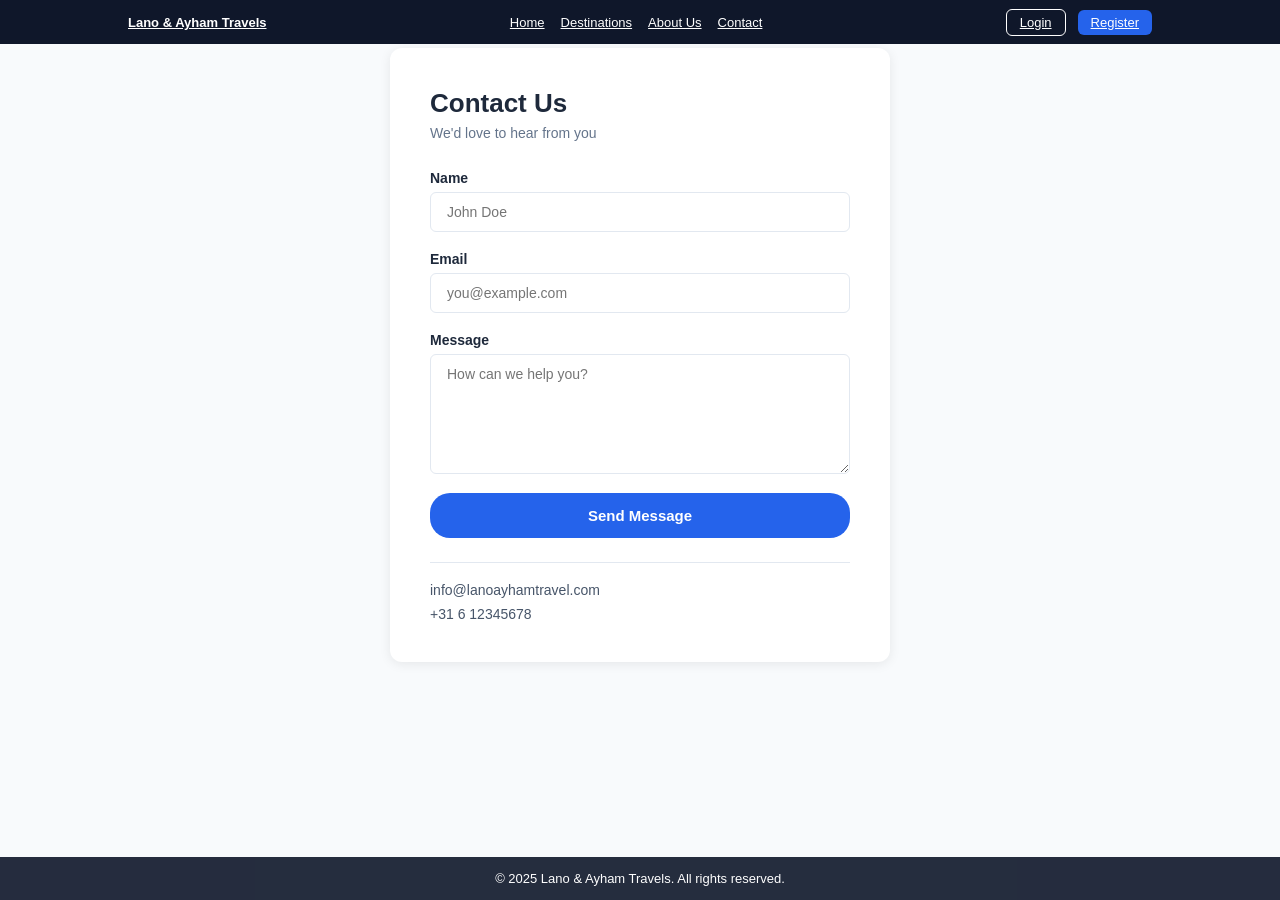
<file: contact.html>
<!DOCTYPE html>
<html lang="nl">
  <head>
    <meta charset="UTF-8" />
    <meta name="viewport" content="width=device-width, initial-scale=1.0" />
    <title>Lano & Ayham Travels - Contact</title>
    <link rel="stylesheet" href="css/style.css" />
    <link rel="stylesheet" href="css/contact.css" />
  </head>
  <body>

    <header class="navbar">
      <div class="logo">
        <a href="index.php">Lano & Ayham Travels</a>
      </div>

      <nav class="nav-menu">
        <ul class="nav-lijst">
          <li><a href="index.php">Home</a></li>
          <li><a href="destinations.php">Destinations</a></li>
          <li><a href="overons.html">About Us</a></li>
          <li><a href="contact.html" class="nav-actief">Contact</a></li>
        </ul>
      </nav>

      <div class="nav-knoppen">
        <a href="login.php" class="login-knop">Login</a>
        <a href="registreren.php" class="register-knop">Register</a>
      </div>
    </header>

    <main>
      <section class="contact-sectie">
        <div class="contact-kaart">
          <h1 class="contact-titel">Contact Us</h1>
          <p class="contact-subtitel">We'd love to hear from you</p>

          <form class="contact-form" action="php/contact-versturen.php" method="POST">
            <div class="form-veld">
              <label>Name</label>
              <input type="text" name="naam" placeholder="John Doe" />
            </div>
            <div class="form-veld">
              <label>Email</label>
              <input type="email" name="email" placeholder="you@example.com" />
            </div>
            <div class="form-veld">
              <label>Message</label>
              <textarea name="bericht" placeholder="How can we help you?"></textarea>
            </div>
            <button type="submit" class="verstuur-knop">Send Message</button>
          </form>

          <div class="contact-info">
            <p>info@lanoayhamtravel.com</p>
            <p>+31 6 12345678</p>
          </div>
        </div>
      </section>
    </main>

    <footer class="footer">
      <p>© 2025 Lano & Ayham Travels. All rights reserved.</p>
    </footer>

  </body>
</html>
</file>
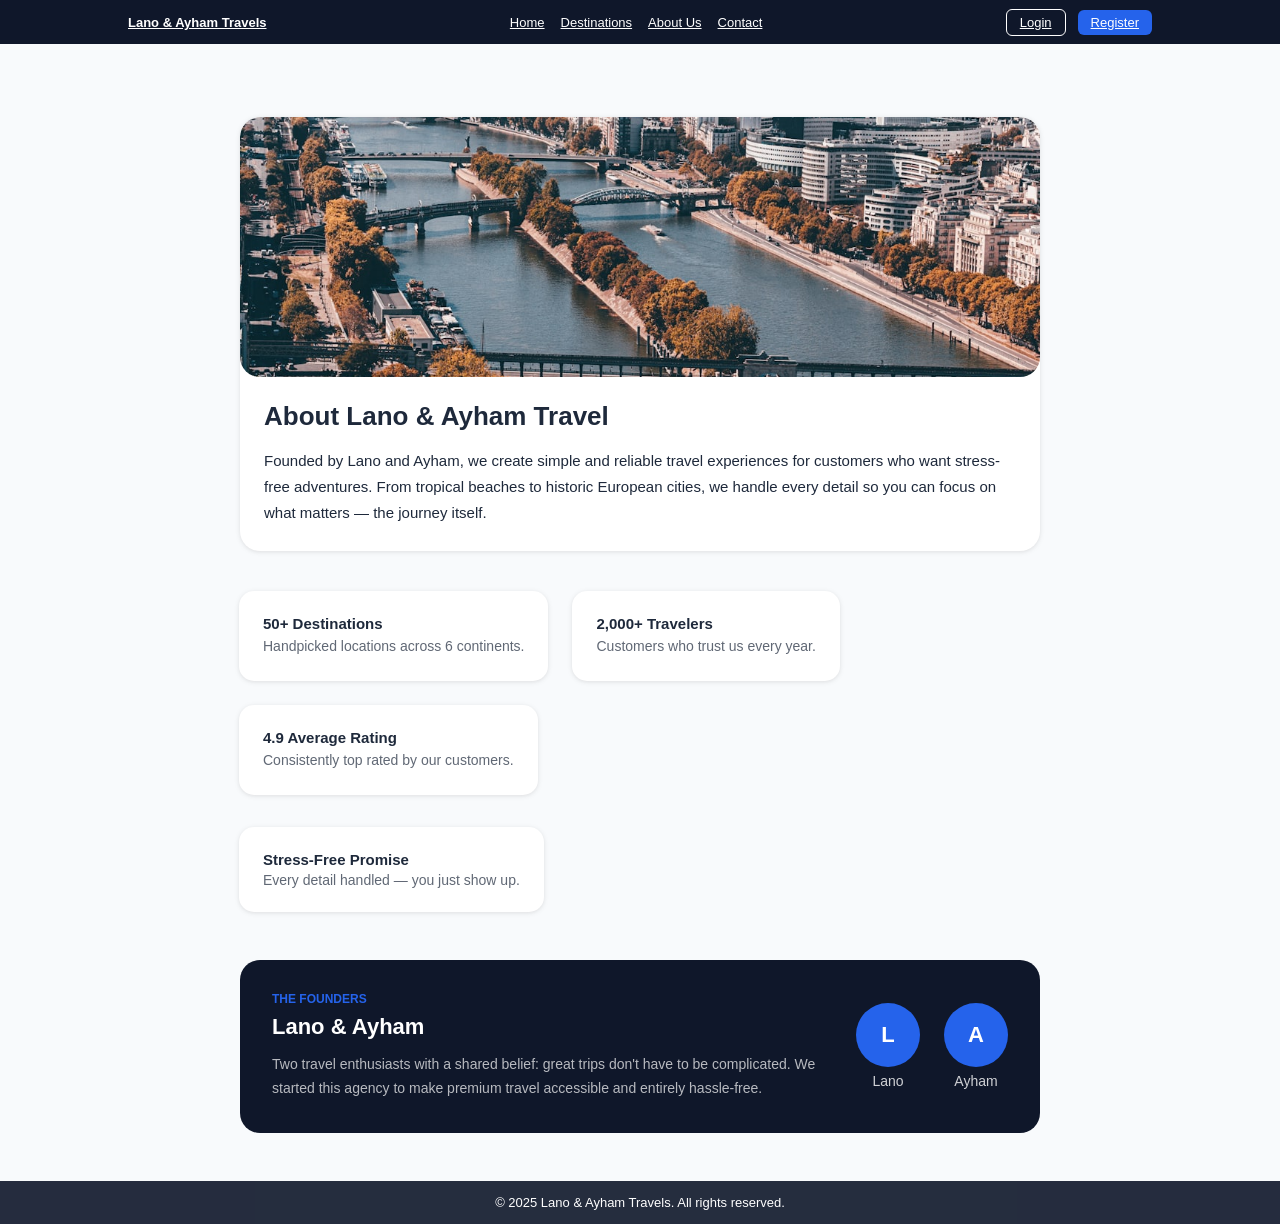
<file: overons.html>
<!DOCTYPE html>
<html lang="en">

<head>
  <meta charset="UTF-8">
  <meta name="viewport" content="width=device-width, initial-scale=1.0">
  <title>Lano & Ayham Travels - About Us</title>
  <link rel="stylesheet" href="css/style.css" />
  <link rel="stylesheet" href="css/overons.css" />
</head>

<body>
  <header class="navbar">
    <div class="logo">
      <a href="index.php">Lano & Ayham Travels</a>
    </div>

    <nav class="nav-menu">
      <ul class="nav-lijst">
        <li><a href="index.php">Home</a></li>
        <li><a href="destinations.php">Destinations</a></li>
        <li><a href="overons.html">About Us</a></li>
        <li><a href="contact.html">Contact</a></li>
      </ul>
    </nav>

    <div class="nav-knoppen">
      <a href="login.php" class="login-knop">Login</a>
      <a href="registreren.php" class="register-knop">Register</a>
    </div>
  </header>
  <main>



    <section class="over-info">
      <div class="over-banner"></div>
      <div class="over-tekst">
        <h2>About Lano & Ayham Travel</h2>
        <p>Founded by Lano and Ayham, we create simple and reliable travel experiences for customers who want
          stress-free adventures. From tropical beaches to historic European cities, we handle every detail so you can
          focus on what matters — the journey itself.</p>
      </div>
    </section>

    <section class="over-stats">
      <div class="stat-item">
        <h3>50+ Destinations</h3>
        <p>Handpicked locations across 6 continents.</p>
      </div>
      <div class="stat-item">
        <h3>2,000+ Travelers</h3>
        <p>Customers who trust us every year.</p>
      </div>
      <div class="stat-item">
        <h3>4.9 Average Rating</h3>
        <p>Consistently top rated by our customers.</p>
      </div>
    </section>

    <section class="belofte">
      <div class="belofte-item">
        <div class="belofte-tekst">
          <h3>Stress-Free Promise</h3>
          <p>Every detail handled — you just show up.</p>
        </div>
      </div>
    </section>

    <section class="founders">
      <div class="founders-tekst">
        <span class="founders-label">THE FOUNDERS</span>
        <h2>Lano & Ayham</h2>
        <p>Two travel enthusiasts with a shared belief: great trips don't have to be complicated. We started this agency
          to make premium travel accessible and entirely hassle-free.</p>
      </div>
      <div class="founders-avatars">
        <div class="avatar-item">
          <div class="avatar">L</div>
          <span>Lano</span>
        </div>
        <div class="avatar-item">
          <div class="avatar">A</div>
          <span>Ayham</span>
        </div>
      </div>
    </section>

  </main>
  <footer class="footer">
    <p>© 2025 Lano & Ayham Travels. All rights reserved.</p>
  </footer>
</body>

</html>
</file>
<file: css/style.css>
* {
  margin: 0;
  padding: 0;
  box-sizing: border-box;
}

:root {
  --primair: #0F172A;
  --secundair: #2563EB;
  --achtergrond: #F8FAFC;
  --tekst: #1E293B;
  --wit: #ffffff;
  --radius: 6px;
}

body {
  font-family: 'Inter', sans-serif;
  color: var(--tekst);
  background: var(--achtergrond);
  display: flex;
  flex-direction: column;
  min-height: 100vh;
}

main {
  flex: 1;
}

.navbar {
  position: absolute;
  top: 0;
  left: 0;
  right: 0;
  padding: 0 128px;
  height: 44px;
  background: var(--primair);
  display: flex;
  align-items: center;
  justify-content: space-between;
  z-index: 10;
}

.logo a {
  color: var(--wit);
  font-size: 13px;
  font-weight: 700;
}

.nav-lijst {
  display: flex;
  gap: 16px;
  list-style: none;
}

.nav-menu a {
  color: var(--wit);
  font-size: 13px;
}

.nav-knoppen {
  display: flex;
  gap: 12px;
  align-items: center;
}

.login-knop,
.register-knop {
  color: var(--wit);
  font-size: 13px;
  padding: 5px 13px;
  border-radius: var(--radius);
}

.login-knop {
  border: 1px solid var(--wit);
}

.register-knop {
  background: var(--secundair);
}

.footer {
  background: var(--primair);
  color: var(--wit);
  text-align: center;
  padding: 14px;
  font-size: 13px;
  opacity: 0.9;
}

@media (max-width: 768px) {
  .navbar {
    padding: 0 20px;
  }

}
</file>
<file: css/contact.css>
.contact-sectie {
  display: flex;
  align-items: center;
  justify-content: center;
  padding: 48px 16px;
}

.contact-kaart {
  background: #fff;
  border-radius: 12px;
  padding: 40px;
  width: 100%;
  max-width: 500px;
  box-shadow: 0 2px 12px rgba(0,0,0,0.08);
}

.contact-titel {
  font-size: 26px;
  font-weight: 700;
  margin-bottom: 6px;
}

.contact-subtitel {
  font-size: 14px;
  color: #64748b;
  margin-bottom: 29px;
}

.form-veld {
  display: flex;
  flex-direction: column;
  gap: 6px;
  margin-bottom: 19px;
}

.form-veld label {
  font-size: 14px;
  font-weight: 600;
}

.form-veld input,
.form-veld textarea {
  padding: 11px 16px;
  border: 1px solid #e2e8f0;
  border-radius: var(--radius);
  font-size: 14px;
  outline: none;
  font-family: inherit;
}

.form-veld textarea {
  height: 120px;
  resize: vertical;
}

.verstuur-knop {
  width: 100%;
  padding: 14px;
  background: var(--secundair);
  color: var(--wit);
  border: none;
  border-radius: 20px;
  font-size: 15px;
  font-weight: 600;
  cursor: pointer;
  margin-bottom: 24px;
}

.contact-info {
  border-top: 1px solid #e2e8f0;
  padding-top: 19px;
  display: flex;
  flex-direction: column;
  gap: 8px;
}

.contact-info p {
  font-size: 14px;
  color: #475569;
}
</file>
<file: css/overons.css>
main {
  margin-top: 6%;
}

.over-banner {
  margin-top: 0;
  height: 260px;
  background-image: url(../images/photo-1589390512160-4b7c7d057032.jpg);
  background-size: cover;
  background-position: center;
  border-radius: 20px;
}

.over-info {
  max-width: 800px;
  margin: 40px auto;
  background-color: var(--wit);
  border-radius: 20px;
  box-shadow: 0 1px 4px rgba(145, 145, 145, 0.25);
  overflow: hidden;
}

.over-tekst {
  padding: 24px;
}

.over-info h2 {
  font-size: 26px;
  font-weight: 700;
  margin-bottom: 16px;
}

.over-info p {
  font-size: 15px;
  line-height: 1.75;
}

.over-stats {
  max-width: 850px;
  margin: 0 auto 32px;
  padding: 0 24px;
  display: flex;
  flex-wrap: wrap;
  gap: 24px;
}

.stat-item {
  display: flex;
  flex-direction: column;
  background-color: var(--wit);
  border-radius: 15px;
  box-shadow: 0 1px 4px rgba(145, 145, 145, 0.25);
  padding: 24px;
}

.stat-item h3 {
  font-size: 15px;
  font-weight: 700;
  margin-bottom: 4px;
}

.stat-item p {
  font-size: 14px;
  line-height: 1.5;
  opacity: 0.7;
}

.belofte {
  max-width: 850px;
  margin: 0 auto 48px;
  padding: 0 24px;
  display: flex;
  flex-wrap: wrap;
  gap: 24px;
}

.belofte-item {
  display: flex;
  flex-direction: column;
  align-items: flex-start;
  gap: 16px;
  background-color: var(--wit);
  border-radius: 15px;
  box-shadow: 0 1px 4px rgba(145, 145, 145, 0.25);
  padding: 24px;
}

.belofte-tekst h3 {
  font-size: 15px;
  font-weight: 700;
  margin-bottom: 4px;
}

.belofte-tekst p {
  font-size: 14px;
  opacity: 0.7;
}

.founders {
  max-width: 800px;
  margin: 0 auto 48px;
  padding: 32px;
  background-color: var(--primair);
  border-radius: 20px;
  display: flex;
  align-items: center;
  justify-content: space-between;
  gap: 32px;
}

.founders-tekst {
  flex: 1;
}

.founders-label {
  font-size: 12px;
  font-weight: 700;
  color: var(--secundair);
  display: block;
  margin-bottom: 8px;
}

.founders h2 {
  font-size: 22px;
  font-weight: 700;
  color: var(--wit);
  margin-bottom: 12px;
}

.founders p {
  font-size: 14px;
  line-height: 1.75;
  color: rgba(255, 255, 255, 0.7);
}

.founders-avatars {
  display: flex;
  gap: 24px;
  flex-shrink: 0;
}

.avatar-item {
  display: flex;
  flex-direction: column;
  align-items: center;
  gap: 6px;
}

.avatar {
  width: 64px;
  height: 64px;
  background-color: var(--secundair);
  border-radius: 50%;
  display: flex;
  align-items: center;
  justify-content: center;
  font-size: 22px;
  font-weight: 700;
  color: var(--wit);
}

.avatar-item span {
  font-size: 14px;
  color: rgba(255, 255, 255, 0.8);
}
</file>
